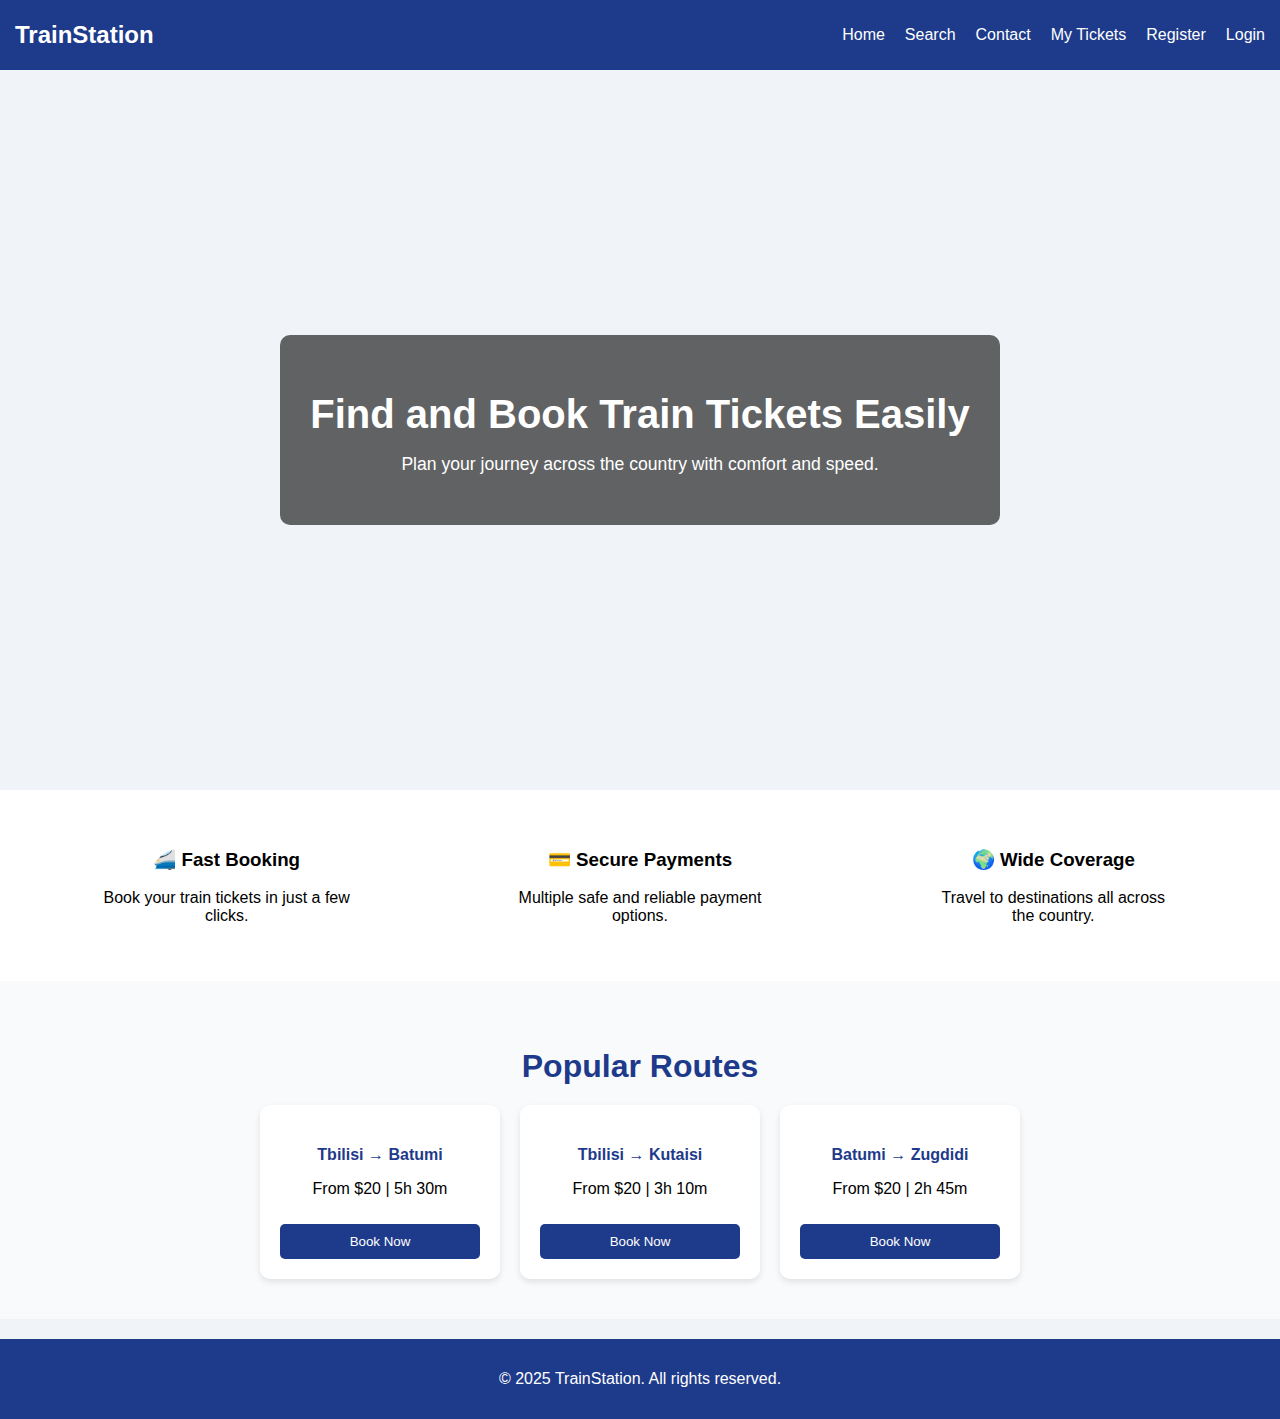
<file: finalProjectFrontEnd/html/index.html>
<!DOCTYPE html>
<html lang="en">

<head>
  <meta charset="UTF-8">
  <meta name="viewport" content="width=device-width, initial-scale=1.0">
  <title>TrainStation</title>
  <link rel="stylesheet" href="../css/style.css">
</head>

<body>
  <!-- Header -->
  <header>
    <div class="logo">TrainStation</div>
    <nav>
      <ul id="nav-list">
        <li><a href="#">Home</a></li>
        <li><a href="search.html">Search</a></li>
        <li><a href="contact.html">Contact</a></li>
        <li><a href="mytickets.html">My Tickets</a></li>
      </ul>
    </nav>
  </header>

  <section class="hero">
    <div class="hero-content">
      <h1>Find and Book Train Tickets Easily</h1>
      <p>Plan your journey across the country with comfort and speed.</p>
      
    </div>
  </section>

  <section class="features">
    <div class="feature">
      <h3>🚄 Fast Booking</h3>
      <p>Book your train tickets in just a few clicks.</p>
    </div>
    <div class="feature">
      <h3>💳 Secure Payments</h3>
      <p>Multiple safe and reliable payment options.</p>
    </div>
    <div class="feature">
      <h3>🌍 Wide Coverage</h3>
      <p>Travel to destinations all across the country.</p>
    </div>
  </section>

  <section class="routes">
    <h2>Popular Routes</h2>
    <div class="routes-list">
      <div class="route-card">
        <h4>Tbilisi → Batumi</h4>
        <p>From $20 | 5h 30m</p>
        <a href="search.html?from=Tbilisi&to=Batumi&"><button>Book Now</button></a>
        
      </div>
      <div class="route-card">
        <h4>Tbilisi → Kutaisi</h4>
        <p>From $20 | 3h 10m</p>
        <a href="search.html?from=Tbilisi&to=Kutaisi&"><button>Book Now</button></a>
      </div>
      <div class="route-card">
        <h4>Batumi → Zugdidi</h4>
        <p>From $20 | 2h 45m</p>
        <a href="search.html?from=Tbilisi&to=Zugdidi&"><button>Book Now</button></a>
      </div>
    </div>
  </section>

  <footer>
    <p>&copy; 2025 TrainStation. All rights reserved.</p>
  </footer>

  <script src="../js/script.js"></script>
</body>
</html>
</file>
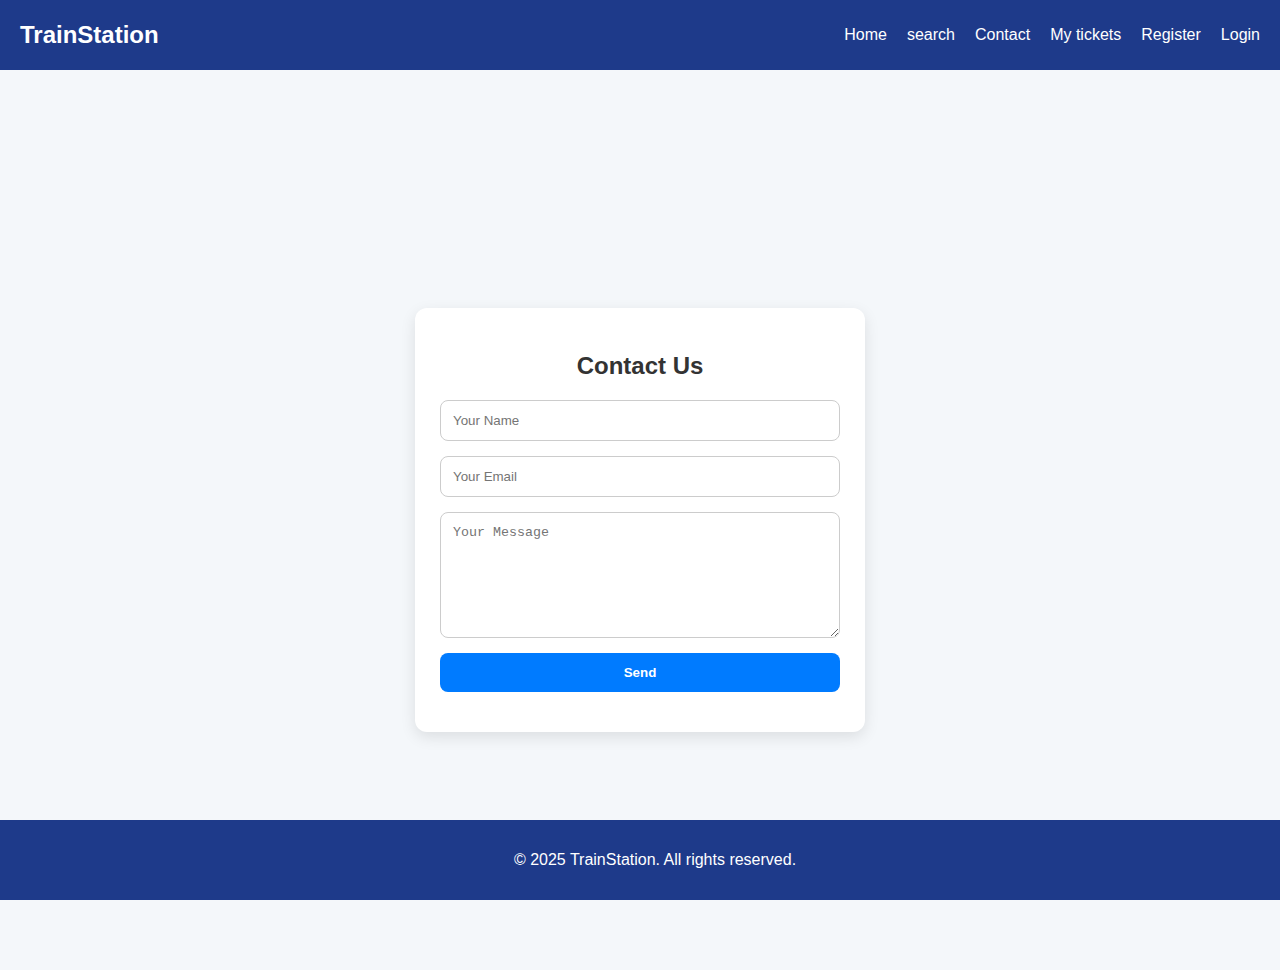
<file: finalProjectFrontEnd/html/contact.html>
<!DOCTYPE html>
<html lang="en">
<head>
  <meta charset="UTF-8">
  <meta name="viewport" content="width=device-width, initial-scale=1.0">
  <title>Contact Us</title>
  <link rel="stylesheet" href="../css/contact.css">
</head>
<body>
    <header>
    <div class="logo">TrainStation</div>
    <nav>
      <ul id="nav-list">
        <li><a href="index.html">Home</a></li>
        <li><a href="search.html">search</a></li>
        <li><a href="#">Contact</a></li>
        <li><a href="mytickets.html">My tickets</a></li>
        
      </ul>
    </nav>
  </header>
  <div class="container">
  <div class="contact-container">
    <h2>Contact Us</h2>
    <form id="contactForm">
      <input type="text" id="name" name="name" placeholder="Your Name" required>
      <input type="email" id="email" name="email" placeholder="Your Email" required>
      <textarea id="message" name="message" placeholder="Your Message" required></textarea>
      <button type="submit">Send</button>
    </form>
    <p id="status"></p>
  </div>
  </div>

  <footer>
    <p>&copy; 2025 TrainStation. All rights reserved.</p>
  </footer>

  <script src="../js/contact.js"></script>
</body>
</html>
</file>
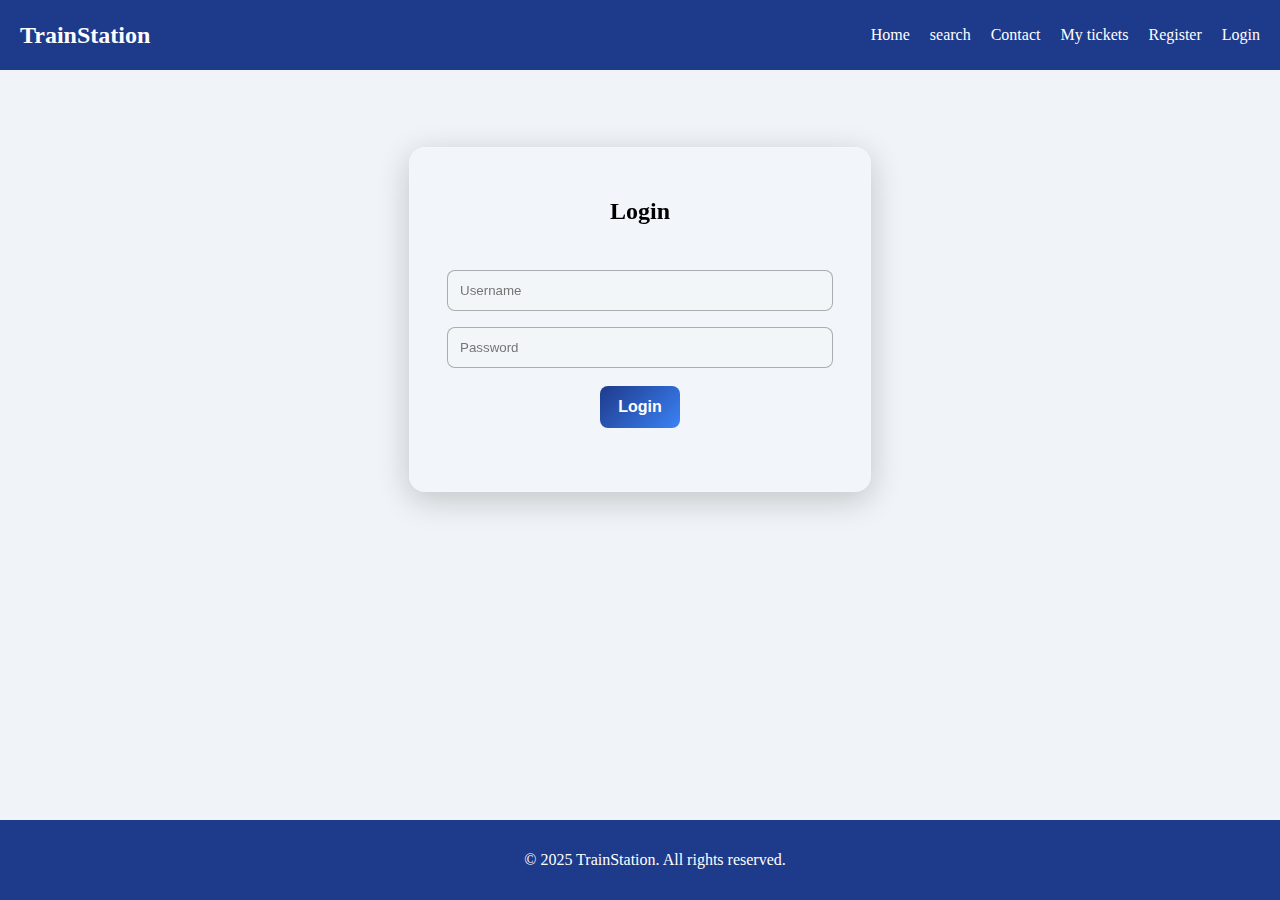
<file: finalProjectFrontEnd/html/login.html>
<!DOCTYPE html>
<html lang="en">

<head>
  <meta charset="UTF-8">
  <meta name="viewport" content="width=device-width, initial-scale=1.0">
  <title>Register</title>
  <link rel="stylesheet" href="../css/login.css">
</head>

<body>
  <header>
    <div class="logo">TrainStation</div>
    <nav>
      <ul id="nav-list">
        <li><a href="index.html">Home</a></li>
        <li><a href="search.html">search</a></li>
        <li><a href="#">Contact</a></li>
        <li><a href="mytickets.html">My tickets</a></li>

      </ul>
    </nav>
  </header>
  <div class="container">
    <div class="form-container">
      <h2>Login</h2>
      <form id="registerForm">
        <input type="text" id="username" placeholder="Username" required>
        <input type="password" id="password" placeholder="Password" required>
        <button type="submit">Login</button>
      </form>
      <p id="message"></p>
    </div>
  </div>

  <footer>
    <p>&copy; 2025 TrainStation. All rights reserved.</p>
  </footer>
  <script src="https://accounts.google.com/gsi/client" async defer></script>
  <script src="../js/login.js"></script>
</body>

</html>
</file>
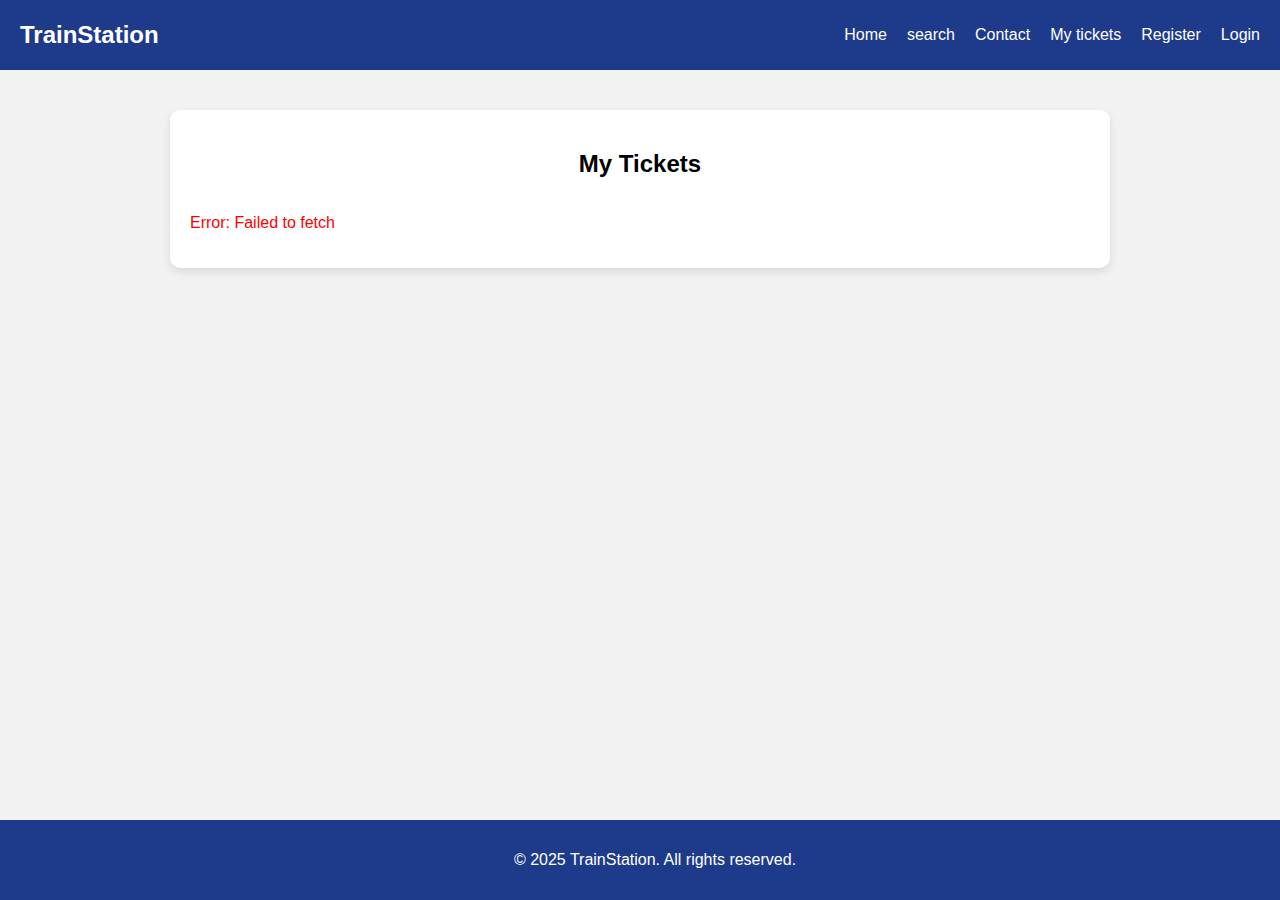
<file: finalProjectFrontEnd/html/mytickets.html>
<!DOCTYPE html>
<html lang="en">
<head>
  <meta charset="UTF-8">
  <meta name="viewport" content="width=device-width, initial-scale=1.0">
  <title>My Tickets</title>
  <link rel="stylesheet" href="../css/mytickets.css">
</head>
<body>
    <header>
    <div class="logo">TrainStation</div>
    <nav>
      <ul id="nav-list">
        <li><a href="index.html">Home</a></li>
        <li><a href="search.html">search</a></li>
        <li><a href="contact.html">Contact</a></li>
        <li><a href="#">My tickets</a></li>
        
      </ul>
    </nav>
  </header>
  <div class="container">
    <h2>My Tickets</h2>
    <div id="tickets-list" class="tickets-list">
      <p>Loading your tickets...</p>
    </div>
  </div>
  <footer>
    <p>&copy; 2025 TrainStation. All rights reserved.</p>
  </footer>
  <script src="../js/mytickets.js"></script>
</body>
</html>
</file>
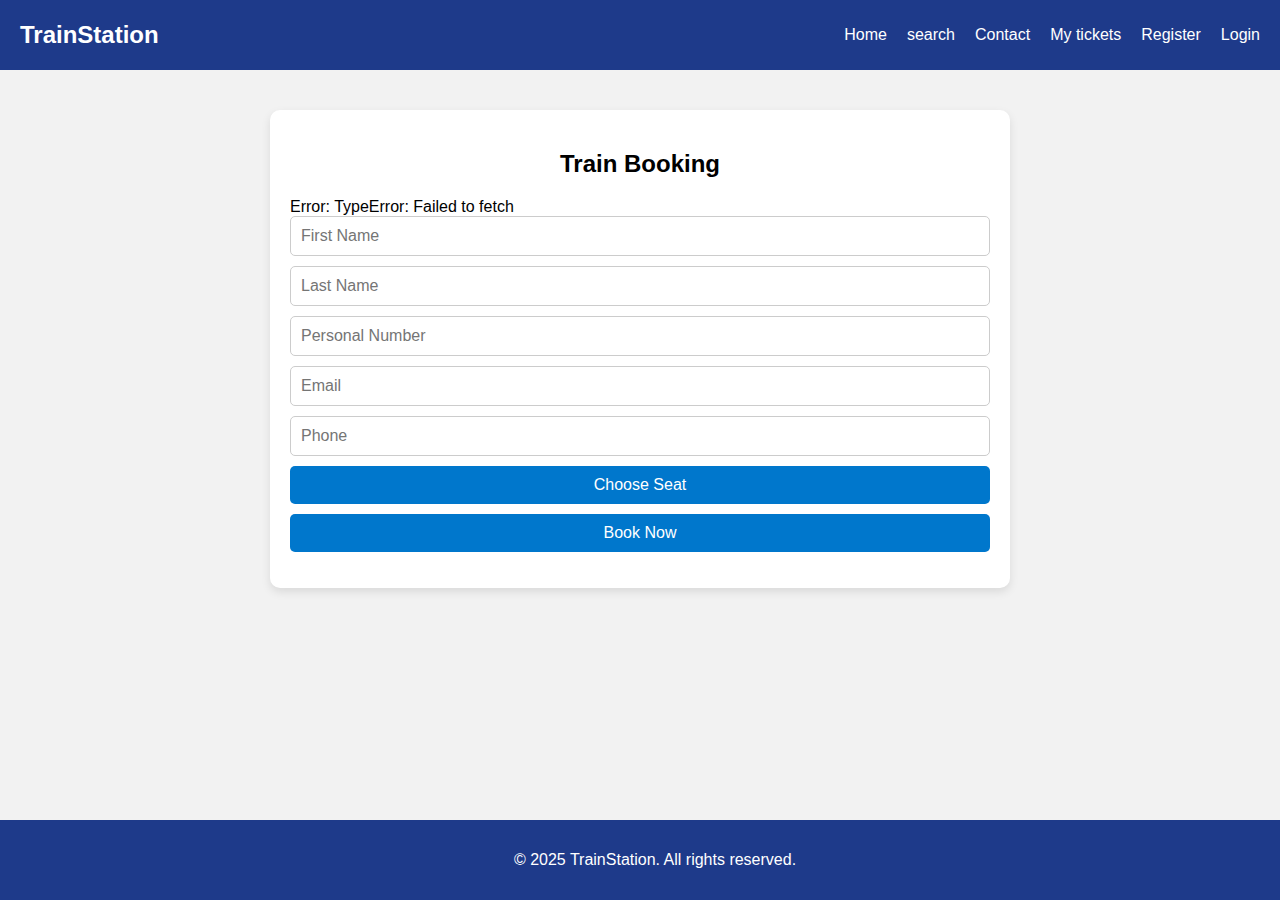
<file: finalProjectFrontEnd/html/passenger.html>
<!DOCTYPE html>
<html lang="en">

<head>
  <meta charset="UTF-8">
  <meta name="viewport" content="width=device-width, initial-scale=1.0">
  <title>Train Booking</title>
  <link rel="stylesheet" href="../css/passenger.css">
</head>

<body>
  <header>
    <div class="logo">TrainStation</div>
    <nav>
      <ul>
        <ul id="nav-list">
          <li><a href="index.html">Home</a></li>
          <li><a href="search.html">search</a></li>
          <li><a href="#">Contact</a></li>
          <li><a href="mytickets.html">My tickets</a></li>

        </ul>
      </ul>
    </nav>
  </header>
  <div class="container">
    <h2>Train Booking</h2>

    <div id="scheduleDetails" class="schedule-info"></div>

    <form id="bookingForm" class="booking-form">
      <input type="text" id="first_name" placeholder="First Name" required>
      <input type="text" id="last_name" placeholder="Last Name" required>
      <input type="text" id="personal_number" placeholder="Personal Number" required>
      <input type="email" id="email" placeholder="Email" required>
      <input type="text" id="phone" placeholder="Phone" required>
      <button type="button" id="chooseSeatBtn">Choose Seat</button>
      <button type="submit">Book Now</button>
    </form>

    <p id="message"></p>


    <div id="seatModal" class="modal">
      <div class="modal-content">
        <span id="closeModal" class="close">&times;</span>
        <h3>Select Your Seat</h3>


        <div id="carriageList" class="carriage-list"></div>


        <div class="seat-carriage">
          <div class="roof"></div>
          <div id="seatGrid" class="seat-grid"></div>
          <div class="floor"></div>
        </div>
      </div>
    </div>
  </div>
  <footer>
    <p>&copy; 2025 TrainStation. All rights reserved.</p>
  </footer>

  <script src="../js/passenger.js"></script>
</body>

</html>
</file>
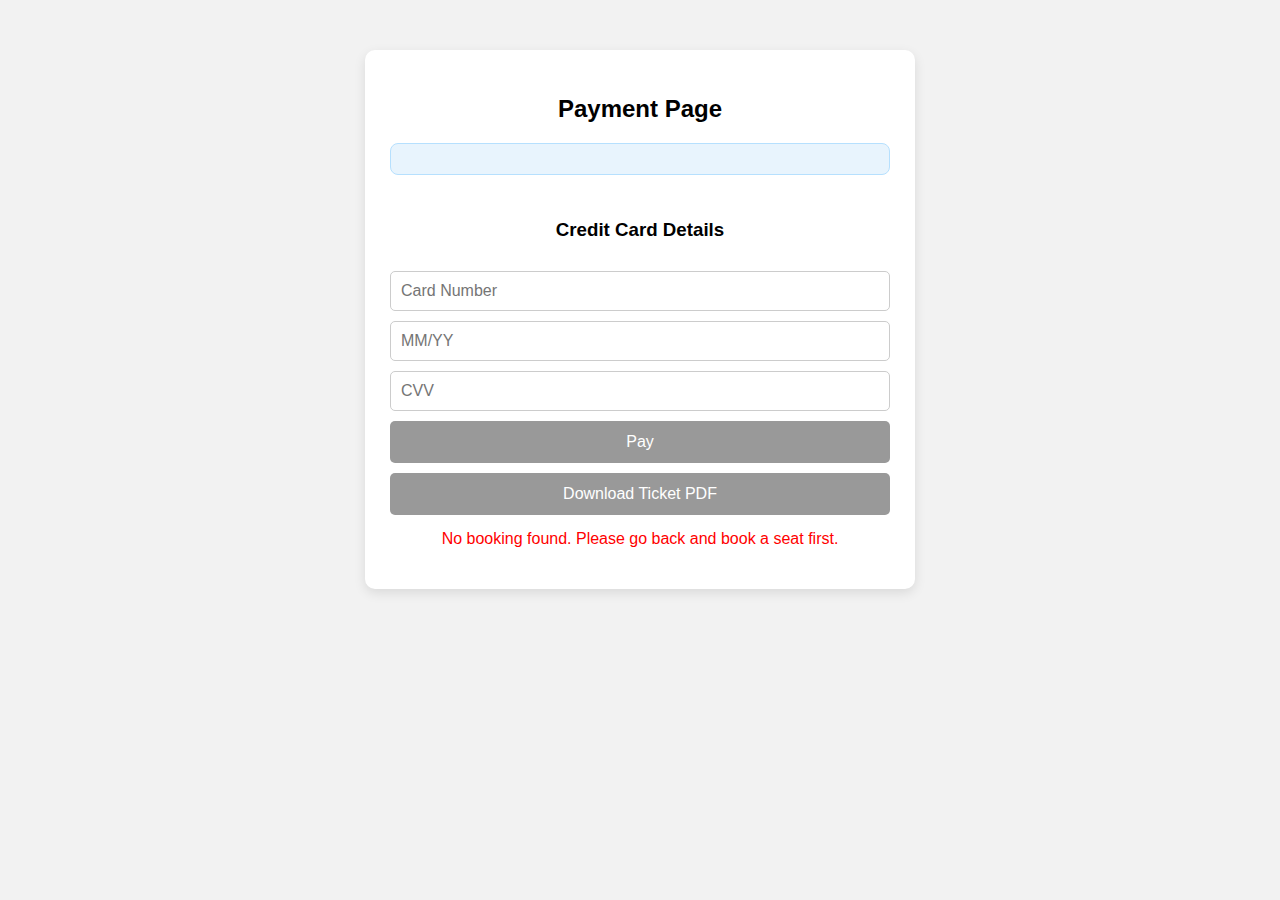
<file: finalProjectFrontEnd/html/pay.html>
<!DOCTYPE html>
<html lang="en">
<head>
    <meta charset="UTF-8">
    <meta name="viewport" content="width=device-width, initial-scale=1.0">
    <title>Pay for Ticket</title>
    <link rel="stylesheet" href="../css/pay.css">
</head>
<body>
    <div class="container">
        <h2>Payment Page</h2>

        <div id="ticketInfo" class="ticket-info">

        </div>

        <div class="payment-form">
            <h3>Credit Card Details </h3>
            <input type="text" placeholder="Card Number" id="cardNumber">
            <input type="text" placeholder="MM/YY" id="expiry">
            <input type="text" placeholder="CVV" id="cvv">

            <button id="payBtn">Pay</button>
            <button id="downloadBtn" disabled>Download Ticket PDF</button>
        </div>

        <p id="message"></p>
    </div>

    <script src="../js/pay.js"></script>
</body>
</html>
</file>
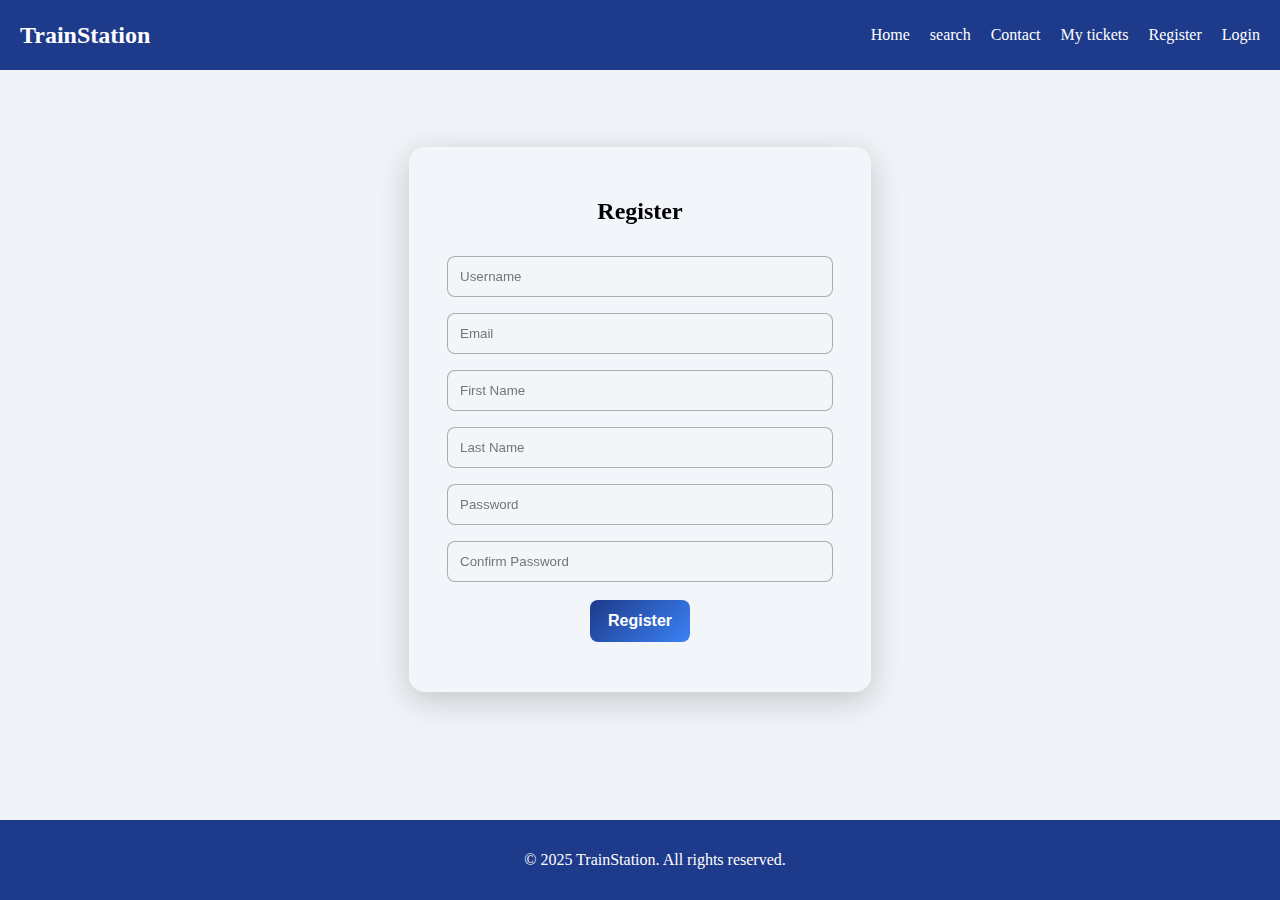
<file: finalProjectFrontEnd/html/register.html>
<!DOCTYPE html>
<html lang="en">

<head>
  <meta charset="UTF-8">
  <meta name="viewport" content="width=device-width, initial-scale=1.0">
  <title>Register</title>
  <link rel="stylesheet" href="../css/register.css">
</head>

<body>
  <header>
    <div class="logo">TrainStation</div>
    <nav>
      <ul id="nav-list">
        <li><a href="index.html">Home</a></li>
        <li><a href="search.html">search</a></li>
        <li><a href="#">Contact</a></li>
        <li><a href="mytickets.html">My tickets</a></li>

      </ul>
    </nav>
  </header>
  <div class="container">
    <div class="form-container">
      <h2>Register</h2>
      <form id="registerForm">
        <input type="text" id="username" placeholder="Username" required>
        <input type="email" id="email" placeholder="Email" required>
        <input type="text" id="first_name" placeholder="First Name" required>
        <input type="text" id="last_name" placeholder="Last Name" required>
        <input type="password" id="password" placeholder="Password" required>
        <input type="password" id="confirm_password" placeholder="Confirm Password" required>
        <button type="submit">Register</button>
      </form>
      <p id="message"></p>
    </div>
  </div>
  <footer>
    <p>&copy; 2025 TrainStation. All rights reserved.</p>
  </footer>
  <script src="../js/register.js"></script>
</body>

</html>
</file>
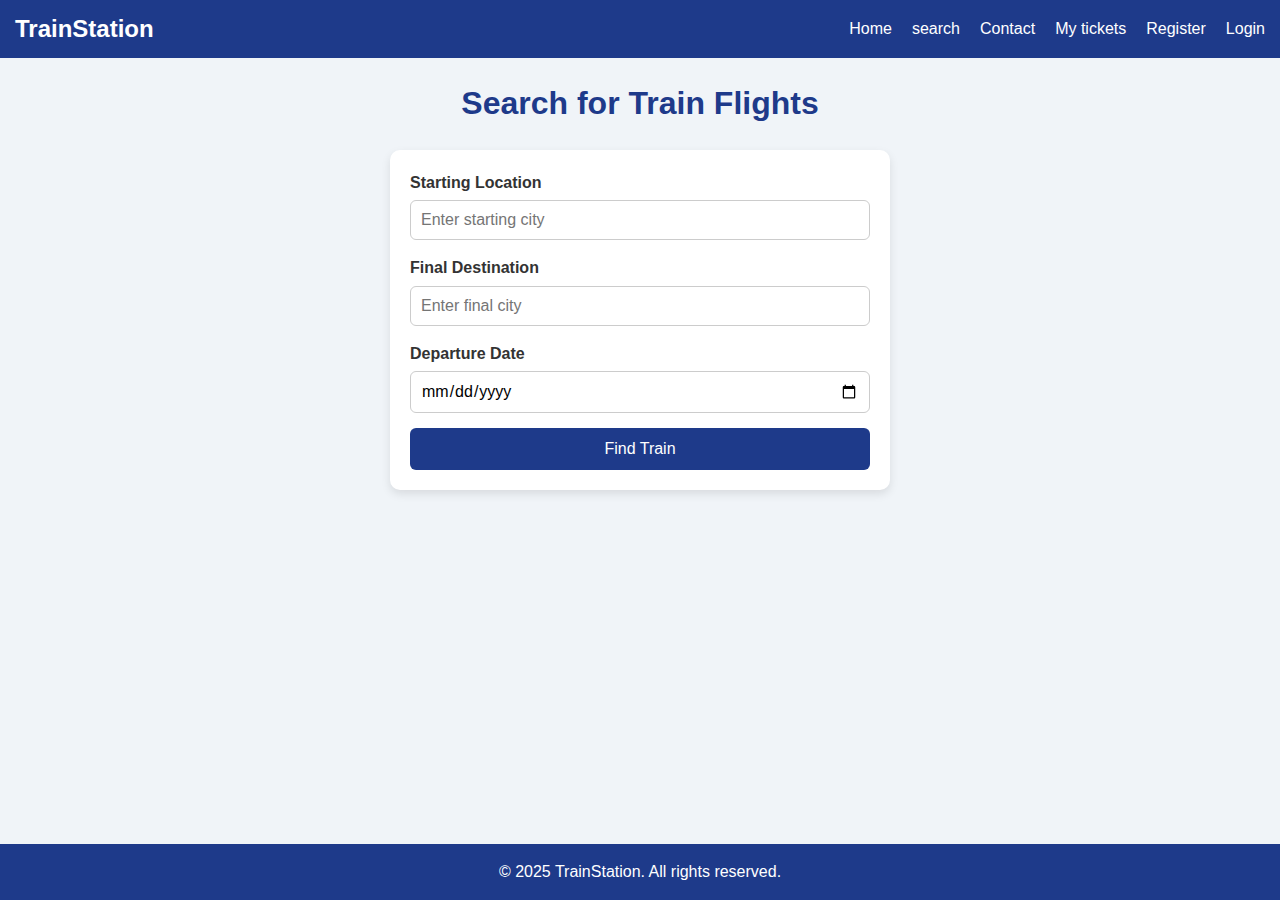
<file: finalProjectFrontEnd/html/search.html>
<!DOCTYPE html>
<html lang="en">

<head>
  <meta charset="UTF-8">
  <meta name="viewport" content="width=device-width, initial-scale=1.0">
  <title>Train Search</title>
  <link rel="stylesheet" href="../css/search.css">
</head>

<body>
  <header>
    <div class="logo">TrainStation</div>
    <nav>
      <ul id="nav-list">
        <li><a href="index.html">Home</a></li>
        <li><a href="#">search</a></li>
        <li><a href="contact.html">Contact</a></li>
        <li><a href="mytickets.html">My tickets</a></li>

      </ul>
    </nav>
  </header>
  <div class="searchForm">
    <h1>Search for Train Flights</h1>

    <form id="searchForm">
      <label for="starting_location">Starting Location</label>
      <input type="text" id="starting_location" name="starting_location" placeholder="Enter starting city" required>

      <label for="final_destination">Final Destination</label>
      <input type="text" id="final_destination" name="final_destination" placeholder="Enter final city" required>

      <label for="departure_date">Departure Date</label>
      <input type="date" id="departure_date" name="departure_date">

      <button type="submit">Find Train</button>
    </form>
  </div>

  <div id="results">
  </div>
  <footer>
    <p>&copy; 2025 TrainStation. All rights reserved.</p>
  </footer>

  <script src="../js/search.js"></script>
</body>

</html>
</file>
<file: finalProjectFrontEnd/css/style.css>
body {
  margin: 0;
  padding: 0;
  background: #f0f4f8;
  font-family: Arial, sans-serif;
}


header {
  background: #1e3a8a;
  color: white;
  padding: 10px 15px;
  display: flex;
  justify-content: space-between;
  align-items: center;
}

.logo {
  font-size: 1.5rem;
  font-weight: bold;
}

nav ul {
  list-style: none;
  display: flex;
  gap: 20px;
}

nav ul li a {
  color: white;
  text-decoration: none;
  font-weight: 500;
}

nav ul li a:hover {
  text-decoration: underline;
}

/* Hero */
.hero {
  background: url("https://images.unsplash.com/photo-1529070538774-1843cb3265df?auto=format&fit=crop&w=1350&q=80")
    no-repeat center center/cover;
  height: 80vh;
  display: flex;
  align-items: center;
  justify-content: center;
  text-align: center;
  color: white;
}

.hero-content {
  background: rgba(0, 0, 0, 0.6);
  padding: 30px;
  border-radius: 10px;
}

.hero h1 {
  font-size: 2.5rem;
  margin-bottom: 10px;
}

.hero p {
  margin-bottom: 20px;
  font-size: 1.1rem;
}

.search-form {
  display: flex;
  gap: 10px;
  flex-wrap: wrap;
  justify-content: center;
}

.search-form input,
.search-form button {
  padding: 10px;
  border: none;
  border-radius: 5px;
}

.search-form input {
  min-width: 150px;
}

.search-form button {
  background: #ffcc00;
  font-weight: bold;
  cursor: pointer;
  transition: 0.3s;
}

.search-form button:hover {
  background: #ffaa00;
}


.features {
  display: flex;
  justify-content: space-around;
  padding: 40px 20px;
  background: white;
}

.feature {
  max-width: 250px;
  text-align: center;
}


.routes {
  padding: 40px 20px;
  background: #f9fafb;
  text-align: center;
}

.routes h2 {
  margin-bottom: 20px;
  font-size: 2rem;
  color: #1e3a8a;
}

.routes-list {
  display: flex;
  gap: 20px;
  justify-content: center;
  flex-wrap: wrap;
}

.route-card {
  background: white;
  padding: 20px;
  border-radius: 10px;
  box-shadow: 0 3px 6px rgba(0, 0, 0, 0.1);
  width: 200px;
}

.route-card h4 {
  margin-bottom: 10px;
  color: #1e3a8a;
}

.route-card button {
  margin-top: 10px;
  padding: 10px;
  width: 100%;
  background: #1e3a8a;
  color: white;
  border: none;
  border-radius: 5px;
  cursor: pointer;
  transition: 0.3s;
}

.route-card button:hover {
  background: #163273;
}


footer {
  text-align: center;
  padding: 15px;
  background: #1e3a8a;
  color: white;
  margin-top: 20px;
}

.profile-link {
    display: block;          
    width: 50px;         
    height: 50px;
    background-image: url('../media/profile.jpg'); 
    background-size: cover;   
    background-position: center;
    border-radius: 50%;   
    text-decoration: none;    
}
</file>
<file: finalProjectFrontEnd/css/contact.css>
body {
  font-family: Arial, sans-serif;
  background: #f4f7fa;
  height: 100vh;
  margin: 0;
}

.container{
  width: 100%;
  display: flex;
  justify-content: center;
  align-items: center;
  height: 100%;
}

.contact-container {
  background: white;
  padding: 25px;
  border-radius: 12px;
  box-shadow: 0 5px 15px rgba(0,0,0,0.1);
  width: 100%;
  max-width: 400px;
}

h2 {
  text-align: center;
  margin-bottom: 20px;
  color: #333;
}

form {
  display: flex;
  flex-direction: column;
  gap: 15px;
}

input, textarea {
  padding: 12px;
  border: 1px solid #ccc;
  border-radius: 8px;
  outline: none;
  transition: border-color 0.2s;
}

input:focus, textarea:focus {
  border-color: #007BFF;
}

textarea {
  min-height: 100px;
  resize: vertical;
}

button {
  padding: 12px;
  background: #007BFF;
  border: none;
  border-radius: 8px;
  color: white;
  font-weight: bold;
  cursor: pointer;
  transition: background 0.2s;
}

button:hover {
  background: #0056b3;
}

#status {
  margin-top: 15px;
  text-align: center;
  font-size: 14px;
}

.profile-link {
    display: block;          
    width: 50px;         
    height: 50px;
    background-image: url('../media/profile.jpg'); 
    background-size: cover;   
    background-position: center;
    border-radius: 50%;   
    text-decoration: none;    
}

header {
    background: #1e3a8a;
    color: white;
    padding: 10px 20px;
    display: flex;
    justify-content: space-between;
    align-items: center;
}



footer {
  position: fixed;
  bottom: 0;
  left: 0;
  width: 100%;
  background: #1e3a8a;
  color: white;
  text-align: center;
  padding: 15px;
}

.logo {
    font-size: 1.5rem;
    font-weight: bold;
}


nav ul {
    list-style: none;
    display: flex;
    gap: 20px;
}

nav ul li a {
    color: white;
    text-decoration: none;
    font-weight: 500;
}

nav ul li a:hover {
    text-decoration: underline;
}
</file>
<file: finalProjectFrontEnd/css/login.css>
body{
    margin: 0;
    padding: 0;
    background: #f0f4f8;
}

.container{
    display: flex;
    justify-content: center;
    align-items: center;
    width: 100%;
}

.form-container {
    height: auto;
    width: 400px;
    background: rgba(255, 255, 255, 0.15);
    backdrop-filter: blur(20px);
    border: 1px solid rgba(255, 255, 255, 0.2);
    box-shadow: 0 8px 32px rgba(0, 0, 0, 0.2);
    text-align: center;
    margin-top: 6%;
    border-radius: 16px;
    padding: 30px;
}

#registerForm{
    display: flex;
    flex-direction: column;
    justify-content: center;
    width: 400px;
    align-items: center;
    height: 200px;
}

#registerForm *{
    margin-top: 10px;
}

#registerForm input {
  width: 90%;
  padding: 12px;
  margin: 8px 0;
  border: 1px solid rgba(0, 0, 0, 0.3);
  border-radius: 8px;
  background: rgba(255, 255, 255, 0.1);
  color: rgb(0, 0, 0);
  outline: none;
  transition: 0.3s;
}

#registerForm input:focus {
  border-color: #60a5fa;
  background: rgba(255, 255, 255, 0.2);
  box-shadow: 0 0 8px rgba(96,165,250,0.7);
}

#registerForm button {
    padding: 12px 18px;
    border: none;
    border-radius: 8px;
    background: linear-gradient(135deg, #1e3a8a, #3b82f6);
    color: #fff;
    font-weight: bold;
    font-size: 1rem;
    cursor: pointer;
    transition: transform 0.2s, box-shadow 0.2s;
}

#registerForm button:hover {
    transform: translateY(-2px);
    box-shadow: 0 5px 15px rgba(59,130,246,0.5);
}
.profile-link {
    display: block;          
    width: 50px;         
    height: 50px;
    background-image: url('../media/profile.jpg'); 
    background-size: cover;   
    background-position: center;
    border-radius: 50%;   
    text-decoration: none;    
}
header {
    background: #1e3a8a;
    color: white;
    padding: 10px 20px;
    display: flex;
    justify-content: space-between;
    align-items: center;
}

footer {
  position: fixed;
  bottom: 0;
  left: 0;
  width: 100%;
  background: #1e3a8a;
  color: white;
  text-align: center;
  padding: 15px;
}



.logo {
    font-size: 1.5rem;
    font-weight: bold;
}


nav ul {
    list-style: none;
    display: flex;
    gap: 20px;
}

nav ul li a {
    color: white;
    text-decoration: none;
    font-weight: 500;
}

nav ul li a:hover {
    text-decoration: underline;
}
</file>
<file: finalProjectFrontEnd/css/mytickets.css>
body {
  font-family: Arial, sans-serif;
  background-color: #f2f2f2;
  margin: 0;
  padding: 0;
}

.container {
  max-width: 900px;
  margin: 40px auto;
  background: #fff;
  padding: 20px;
  border-radius: 10px;
  box-shadow: 0 4px 10px rgba(0,0,0,0.1);
}
.profile-link {
    display: block;          
    width: 50px;         
    height: 50px;
    background-image: url('../media/profile.jpg'); 
    background-size: cover;   
    background-position: center;
    border-radius: 50%;   
    text-decoration: none;    
}
footer {
  position: fixed;
  bottom: 0;
  left: 0;
  width: 100%;
  background: #1e3a8a;
  color: white;
  text-align: center;
  padding: 15px;
}

h2 {
  text-align: center;
  margin-bottom: 20px;
}

.tickets-list {
  display: flex;
  flex-direction: column;
  gap: 15px;
}

.ticket-card {
  padding: 15px;
  border-radius: 10px;
  border: 1px solid #ccc;
  background: #fafafa;
  display: flex;
  justify-content: space-between;
  align-items: center;
}

.ticket-info {
  max-width: 70%;
}

.ticket-info p {
  margin: 5px 0;
}

.ticket-actions button {
  padding: 8px 12px;
  background-color: #0077cc;
  color: white;
  border: none;
  border-radius: 5px;
  cursor: pointer;
  transition: background-color 0.3s;
}

.ticket-actions button:hover {
  background-color: #005fa3;
}


header {
    background: #1e3a8a;
    color: white;
    padding: 10px 20px;
    display: flex;
    justify-content: space-between;
    align-items: center;
}


.logo {
    font-size: 1.5rem;
    font-weight: bold;
}


nav ul {
    list-style: none;
    display: flex;
    gap: 20px;
}

nav ul li a {
    color: white;
    text-decoration: none;
    font-weight: 500;
}

nav ul li a:hover {
    text-decoration: underline;
}
</file>
<file: finalProjectFrontEnd/css/passenger.css>
body {
  font-family: Arial, sans-serif;
  background-color: #f2f2f2;
  margin: 0;
  padding: 0;
}

.container {
  max-width: 700px;
  margin: 40px auto;
  background: #fff;
  padding: 20px;
  border-radius: 10px;
  box-shadow: 0 4px 10px rgba(0,0,0,0.1);
}

h2, h3 {
  text-align: center;
  margin-bottom: 20px;
}

.schedule-info p {
  margin: 5px 0;
}

.booking-form {
  display: flex;
  flex-direction: column;
  gap: 10px;
}

.booking-form input {
  padding: 10px;
  font-size: 16px;
  border-radius: 5px;
  border: 1px solid #ccc;
}

.booking-form button {
  padding: 10px;
  font-size: 16px;
  border: none;
  border-radius: 5px;
  background-color: #0077cc;
  color: white;
  cursor: pointer;
  transition: background-color 0.3s;
}

.booking-form button:hover {
  background-color: #005fa3;
}

#message {
  margin-top: 10px;
  text-align: center;
}


.carriage-list {
  display: flex;
  gap: 10px;
  flex-wrap: wrap;
  margin-bottom: 20px;
}

.carriage-list button {
  padding: 8px 12px;
  background-color: #0077cc;
  color: white;
  border: none;
  border-radius: 5px;
  cursor: pointer;
}

.carriage-list button:hover {
  background-color: #005fa3;
}

.modal {
  display: none;
  position: fixed;
  z-index: 1000;
  left: 0;
  top: 0;
  width: 100%;
  height: 100%;
  overflow: auto;
  background-color: rgba(0,0,0,0.6);
  justify-content: center;
  align-items: center;
}

.modal-content {
  background-color: #fff;
  padding: 20px;
  border-radius: 10px;
  width: 80%;
  max-width: 600px;
}

.close {
  float: right;
  font-size: 28px;
  cursor: pointer;
}

.seat-carriage {
  width: 450px;
  height: 580px;
  background: #f5f5f5;
  border: 4px solid #666;
  border-radius: 21px; 
  position: relative;
  margin: 20px auto;
  display: flex;
  flex-direction: column;
  align-items: center;
  padding-top: 50px;
  box-shadow: 0 4px 10px rgba(0,0,0,0.2);
}

.seat-carriage .roof {
  position: absolute;
  top: -20px;
  width: 100%;
  height: 40px;
  background: #ccc;
  border-top-left-radius: 40px;
  border-top-right-radius: 40px;
  border: 4px solid #666;
  border-bottom: none;
}


.seat-carriage .floor {
  position: absolute;
  bottom: -10px;
  width: 100%;
  height: 20px;
  background: #ccc;
  border-bottom-left-radius: 40px;
  border-bottom-right-radius: 40px;
  border: 4px solid #666;
  border-top: none;
}


.seat-grid {
  display: grid;
  grid-template-columns: repeat(4, 60px);
  grid-auto-rows: 60px;
  gap: 10px 20px;
  justify-content: center;
}
.profile-link {
    display: block;          
    width: 50px;         
    height: 50px;
    background-image: url('../media/profile.jpg'); 
    background-size: cover;   
    background-position: center;
    border-radius: 50%;   
    text-decoration: none;    
}

.seat {
  width: 60px;
  height: 60px;
  background-color: #0077cc;
  border-radius: 5px;
  color: white;
  font-weight: bold;
  display: flex;
  justify-content: center;
  align-items: center;
  cursor: pointer;
  transition: 0.2s;
}

.seat:hover {
  background-color: #4CAF50;
  transform: scale(1.05);
}

.seat.selected {
  background-color: #ff9800;
}

.seat.booked {
  background-color: #e53935;
  cursor: not-allowed;
}
header {
    background: #1e3a8a;
    color: white;
    padding: 10px 20px;
    display: flex;
    justify-content: space-between;
    align-items: center;
}

footer {
  position: fixed;
  bottom: 0;
  left: 0;
  width: 100%;
  background: #1e3a8a;
  color: white;
  text-align: center;
  padding: 15px;
}

.logo {
    font-size: 1.5rem;
    font-weight: bold;
}


nav ul {
    list-style: none;
    display: flex;
    gap: 20px;
}

nav ul li a {
    color: white;
    text-decoration: none;
    font-weight: 500;
}

nav ul li a:hover {
    text-decoration: underline;
}
</file>
<file: finalProjectFrontEnd/css/pay.css>
body {
    font-family: Arial, sans-serif;
    background-color: #f2f2f2;
    margin: 0;
    padding: 0;
}

.container {
    max-width: 500px;
    margin: 50px auto;
    background-color: #fff;
    padding: 25px;
    border-radius: 10px;
    box-shadow: 0 4px 12px rgba(0,0,0,0.1);
}
.profile-link {
    display: block;          
    width: 50px;         
    height: 50px;
    background-image: url('../media/profile.jpg'); 
    background-size: cover;   
    background-position: center;
    border-radius: 50%;   
    text-decoration: none;    
}
h2, h3 {
    text-align: center;
    margin-bottom: 20px;
}

.ticket-info {
    background-color: #e8f4fd;
    padding: 15px;
    border-radius: 8px;
    margin-bottom: 25px;
    border: 1px solid #b6e0fe;
}

.ticket-info p {
    margin: 5px 0;
    font-weight: 500;
}

.payment-form {
    display: flex;
    flex-direction: column;
    gap: 10px;
}

.payment-form input {
    padding: 10px;
    font-size: 16px;
    border-radius: 5px;
    border: 1px solid #ccc;
}

.payment-form button {
    padding: 12px;
    font-size: 16px;
    border: none;
    border-radius: 5px;
    background-color: #0077cc;
    color: white;
    cursor: pointer;
    transition: background-color 0.3s;
}

.payment-form button:disabled {
    background-color: #999;
    cursor: not-allowed;
}

.payment-form button:hover:not(:disabled) {
    background-color: #005fa3;
}

#message {
    margin-top: 15px;
    text-align: center;
    font-weight: 500;
}
</file>
<file: finalProjectFrontEnd/css/register.css>
body {
    margin: 0;
    padding: 0;
    background: #f0f4f8;
}
.container{
    display: flex;
    justify-content: center;
    align-items: center;
    width: 100%;
}

.form-container {
    height: auto;
    width: 400px;
    background: rgba(255, 255, 255, 0.15);
    backdrop-filter: blur(20px);
    border: 1px solid rgba(255, 255, 255, 0.2);
    box-shadow: 0 8px 32px rgba(0, 0, 0, 0.2);
    text-align: center;
    margin-top: 6%;
    border-radius: 16px;
    padding: 30px;
}

#registerForm{
    display: flex;
    flex-direction: column;
    justify-content: center;
    width: 400px;
    align-items: center;
    height: 400px;
}

#registerForm *{
    margin-top: 10px;
}

#registerForm input {
  width: 90%;
  padding: 12px;
  margin: 8px 0;
  border: 1px solid rgba(0, 0, 0, 0.3);
  border-radius: 8px;
  background: rgba(255, 255, 255, 0.1);
  color: rgb(0, 0, 0);
  outline: none;
  transition: 0.3s;
}

#registerForm input:focus {
  border-color: #60a5fa;
  background: rgba(255, 255, 255, 0.2);
  box-shadow: 0 0 8px rgba(96,165,250,0.7);
}

#registerForm button {
    padding: 12px 18px;
    border: none;
    border-radius: 8px;
    background: linear-gradient(135deg, #1e3a8a, #3b82f6);
    color: #fff;
    font-weight: bold;
    font-size: 1rem;
    cursor: pointer;
    transition: transform 0.2s, box-shadow 0.2s;
}

#registerForm button:hover {
    transform: translateY(-2px);
    box-shadow: 0 5px 15px rgba(59,130,246,0.5);
}
header {
    background: #1e3a8a;
    color: white;
    padding: 10px 20px;
    display: flex;
    justify-content: space-between;
    align-items: center;
}


.logo {
    font-size: 1.5rem;
    font-weight: bold;
}
footer {
  position: fixed;
  bottom: 0;
  left: 0;
  width: 100%;
  background: #1e3a8a;
  color: white;
  text-align: center;
  padding: 15px;
}
.profile-link {
    display: block;          
    width: 50px;         
    height: 50px;
    background-image: url('../media/profile.jpg'); 
    background-size: cover;   
    background-position: center;
    border-radius: 50%;   
    text-decoration: none;    
}

nav ul {
    list-style: none;
    display: flex;
    gap: 20px;
}

nav ul li a {
    color: white;
    text-decoration: none;
    font-weight: 500;
}

nav ul li a:hover {
    text-decoration: underline;
}
</file>
<file: finalProjectFrontEnd/css/search.css>
* {
    margin: 0;
    padding: 0;
    box-sizing: border-box;
    font-family: 'Segoe UI', Tahoma, Geneva, Verdana, sans-serif;
}

body {
    background: #f0f4f8;
    color: #333;
    line-height: 1.6;
    min-height: 100vh;
    padding-bottom: 60px;

    
}

footer {
  position: fixed;
  bottom: 0;
  left: 0;
  width: 100%;
  background: #1e3a8a;
  color: white;
  text-align: center;
  padding: 15px;
}

.searchForm{
    display: flex;
    flex-direction: column;
    align-items: center;
    justify-content: center;
    padding: 20px;
}

h1 {
    margin-bottom: 20px;
    color: #1e3a8a;
    text-align: center;
}

form {
    background: #ffffff;
    padding: 20px;
    border-radius: 10px;
    box-shadow: 0 4px 10px rgba(0,0,0,0.1);
    width: 100%;
    max-width: 500px;
    margin-bottom: 30px;
}

form label {
    display: block;
    margin-bottom: 5px;
    font-weight: 600;
}

form input, form select {
    width: 100%;
    padding: 10px;
    margin-bottom: 15px;
    border: 1px solid #ccc;
    border-radius: 6px;
    font-size: 16px;
    transition: all 0.2s ease-in-out;
}

form input:focus, form select:focus {
    border-color: #1e3a8a;
    outline: none;
    box-shadow: 0 0 5px rgba(30, 58, 138, 0.3);
}

form button {
    background: #1e3a8a;
    color: #fff;
    padding: 12px 20px;
    border: none;
    border-radius: 6px;
    font-size: 16px;
    cursor: pointer;
    transition: background 0.3s ease;
    width: 100%;
}

form button:hover {
    background: #3b82f6;
}

#results {
    width: 100%;
    max-width: 800px;
    display: flex;
    flex-direction: column;
    justify-content: center;
    align-items: center;
    gap: 15px;
}

.result-card {
    position: relative;
    border: 1px solid #ddd;
    border-radius: 10px;
    padding: 20px;
    margin: 15px 0;
    background-image: url("../media/train.jpg");
    background-size: cover;
    box-shadow: 0 4px 8px rgba(0,0,0,0.1);
    transition: transform 0.2s, box-shadow 0.2s;
    max-width: 500px; 
    height: 350px;
}
.result-card::before {
    content: "";
    position: absolute;
    top: 0; left: 0; right: 0; bottom: 0;
    border-radius: 10px;
    background-color: rgba(0, 0, 0, 0.5); 
    z-index: 0; 
}

.result-card > * {
    position: relative;
    z-index: 1;
}
.result-card:hover {
    transform: translateY(-5px);
    box-shadow: 0 8px 16px rgba(0,0,0,0.2);
}

.result-card h3 {
    margin-top: 0;
    color: #ffffff;
}

.result-card p {
    margin: 5px 0;
    color: #ffffff;
}

.result-card button {
    padding: 10px 15px;
    margin-top: 70px;
    border: none;
    border-radius: 5px;
    background-color: #1e3a8a;
    color: #fff;
    font-weight: bold;
    cursor: pointer;
    transition: background-color 0.2s;
}

.result-card button:hover {
    background-color: #218838;
}
header {
            background: #1e3a8a;
            color: white;
            padding: 10px 15px;
            display: flex;
            justify-content: space-between;
            align-items: center;
}


.logo {
    font-size: 1.5rem;
    font-weight: bold;
}


nav ul {
    list-style: none;
    display: flex;
    gap: 20px;
}

nav ul li a {
    color: white;
    text-decoration: none;
    font-weight: 500;
}

nav ul li a:hover {
    text-decoration: underline;
}

@media (max-width: 600px) {
    .result-card {
        flex-direction: column;
        align-items: flex-start;
        gap: 10px;
    }

    form {
        padding: 15px;
    }
}

.profile-link {
    display: block;          
    width: 50px;         
    height: 50px;
    background-image: url('../media/profile.jpg'); 
    background-size: cover;   
    background-position: center;
    border-radius: 50%;   
    text-decoration: none;  
}
</file>
